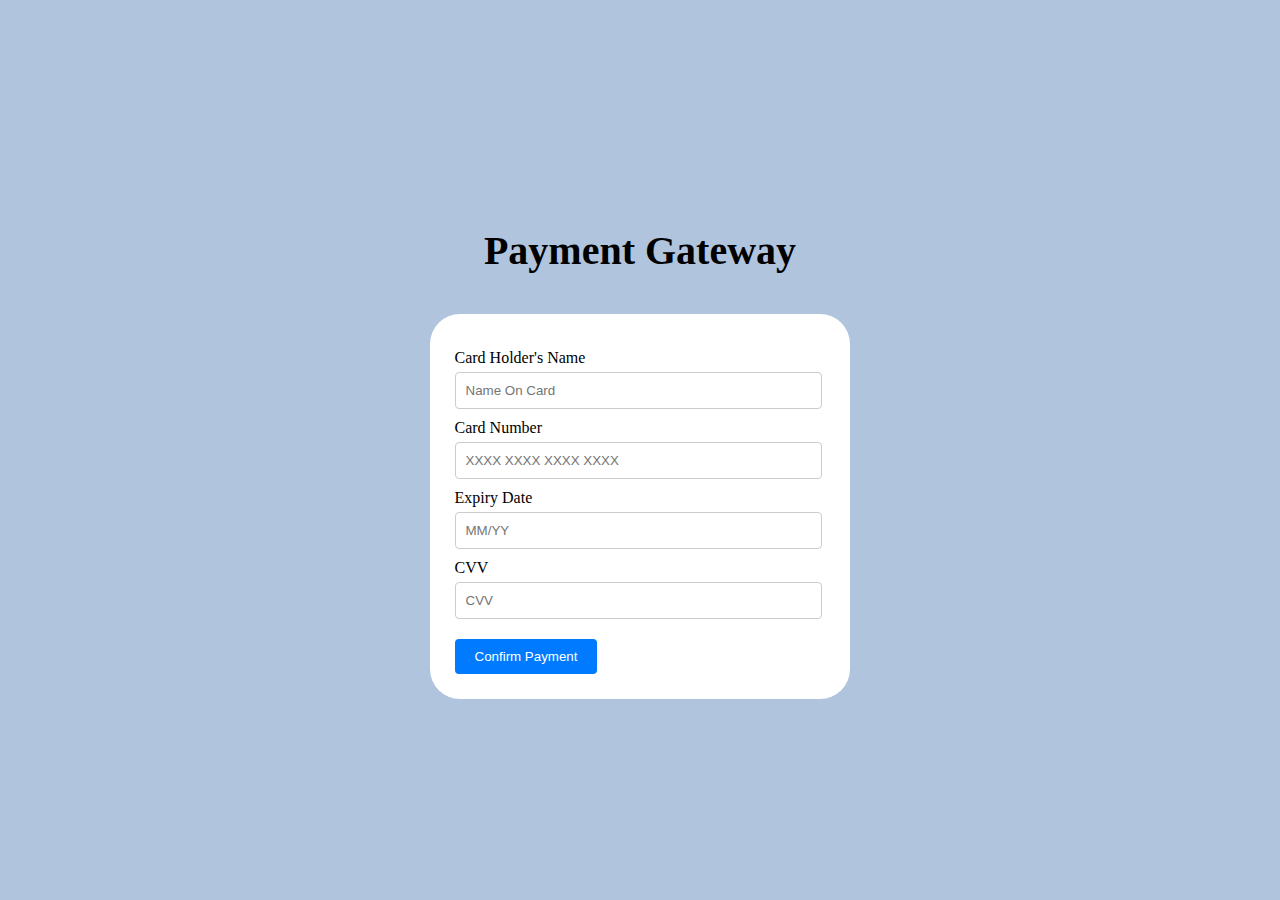
<file: checkout.html>
<!DOCTYPE html>
<html lang="en">
<head>
    <meta charset="UTF-8">
    <meta name="viewport" content="width=device-width, initial-scale=1.0">
    <title>Checkout</title>
    <style>
        body {
            font-family: 'Abril Fatface', serif;
            background-color: lightsteelblue; 
            margin: 0;
            padding: 0;
            display: flex;
            flex-direction: column;
            align-items: center;
            justify-content: center;
            height: 100vh;
        }

        h1 {
            font-size: 40px;
            margin-bottom: 10px;
        }

        #payment-form {
            margin-top: 30px;
            background-color: white; 
            padding: 25px; 
            padding-right: 50px;
            border-radius: 30px; 
        }

        label {
            display: block;
            margin-top: 10px;
        }

        input {
            width: 100%;
            padding: 10px;
            margin-top: 5px;
            border: 1px solid #ccc;
            border-radius: 4px;
        }

        button {
            background-color: #007BFF;
            color: #fff;
            padding: 10px 20px;
            border: none;
            border-radius: 4px;
            cursor: pointer;
            margin-top: 20px;
        }

        button:hover {
            background-color: #0056b3;
        }

    </style>
</head>
<body>
    <h1>Payment Gateway</h1>
        <form id="payment-form">
        <label for="card-holder">Card Holder's Name</label>
        <input type="text" id="card-holder" placeholder="Name On Card" required>

        <label for="card-number">Card Number</label>
        <input type="text" id="card-number" placeholder="XXXX XXXX XXXX XXXX" required>

        <label for="expiry-date">Expiry Date</label>
        <input type="text" id="expiry-date" placeholder="MM/YY" required>

        <label for="cvv">CVV</label>
        <input type="text" id="cvv" placeholder="CVV">

        <button type="submit" id="confirm-payment">Confirm Payment</button>
    </form>

    <script src="checkout.js"></script>

</body>
</html>
</file>
